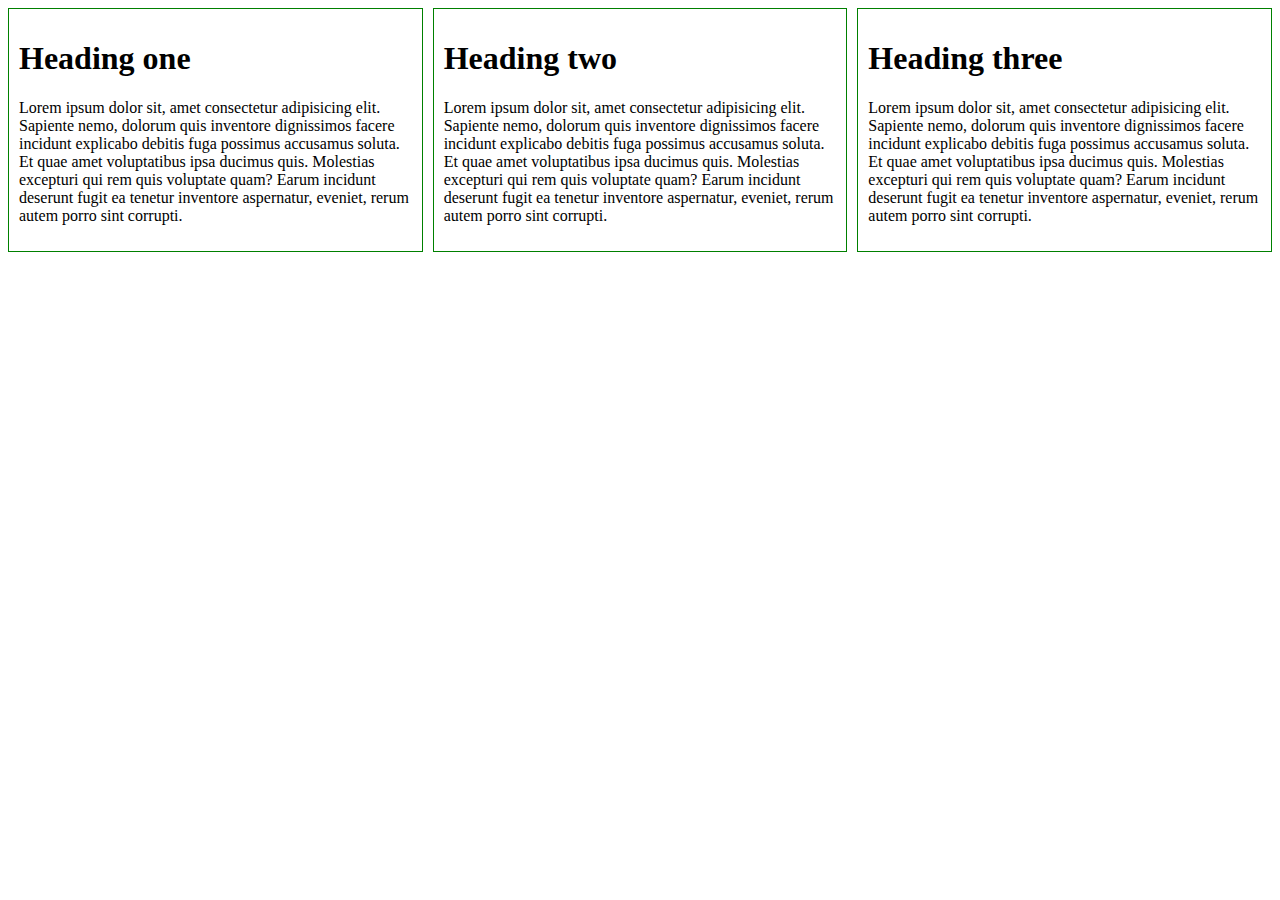
<file: index.html>
<!DOCTYPE html>
<html lang="en">
<head>
    <meta charset="UTF-8">
    <meta name="viewport" content="width=device-width, initial-scale=1.0">
    <title>Responsive Layout</title>
    <style>
        .container{
            display: flex;
            gap: 10px;
        }
        .box{
           padding: 10px;
            border: 1px solid green;

        }
        @media screen and (max-width:576px) {
            .container{flex-direction: column;}
        }
    </style>
    
</head>
<body>
        <div class="container">
            <div class="box">
                <h1>Heading one</h1>
                <p>Lorem ipsum dolor sit, amet consectetur adipisicing elit. Sapiente nemo, dolorum quis inventore dignissimos facere incidunt explicabo debitis fuga possimus accusamus soluta. Et quae amet voluptatibus ipsa ducimus quis. Molestias excepturi qui rem quis voluptate quam? Earum incidunt deserunt fugit ea tenetur inventore aspernatur, eveniet, rerum autem porro sint corrupti.</p>
            </div>

            <div class="box"><h1>Heading two</h1>
                <p>Lorem ipsum dolor sit, amet consectetur adipisicing elit. Sapiente nemo, dolorum quis inventore dignissimos facere incidunt explicabo debitis fuga possimus accusamus soluta. Et quae amet voluptatibus ipsa ducimus quis. Molestias excepturi qui rem quis voluptate quam? Earum incidunt deserunt fugit ea tenetur inventore aspernatur, eveniet, rerum autem porro sint corrupti.</p>
            </div>

            <div class="box"><h1>Heading three</h1>
                <p>Lorem ipsum dolor sit, amet consectetur adipisicing elit. Sapiente nemo, dolorum quis inventore dignissimos facere incidunt explicabo debitis fuga possimus accusamus soluta. Et quae amet voluptatibus ipsa ducimus quis. Molestias excepturi qui rem quis voluptate quam? Earum incidunt deserunt fugit ea tenetur inventore aspernatur, eveniet, rerum autem porro sint corrupti.</p>
            </div>
        </div>
</body>
</html>
</file>
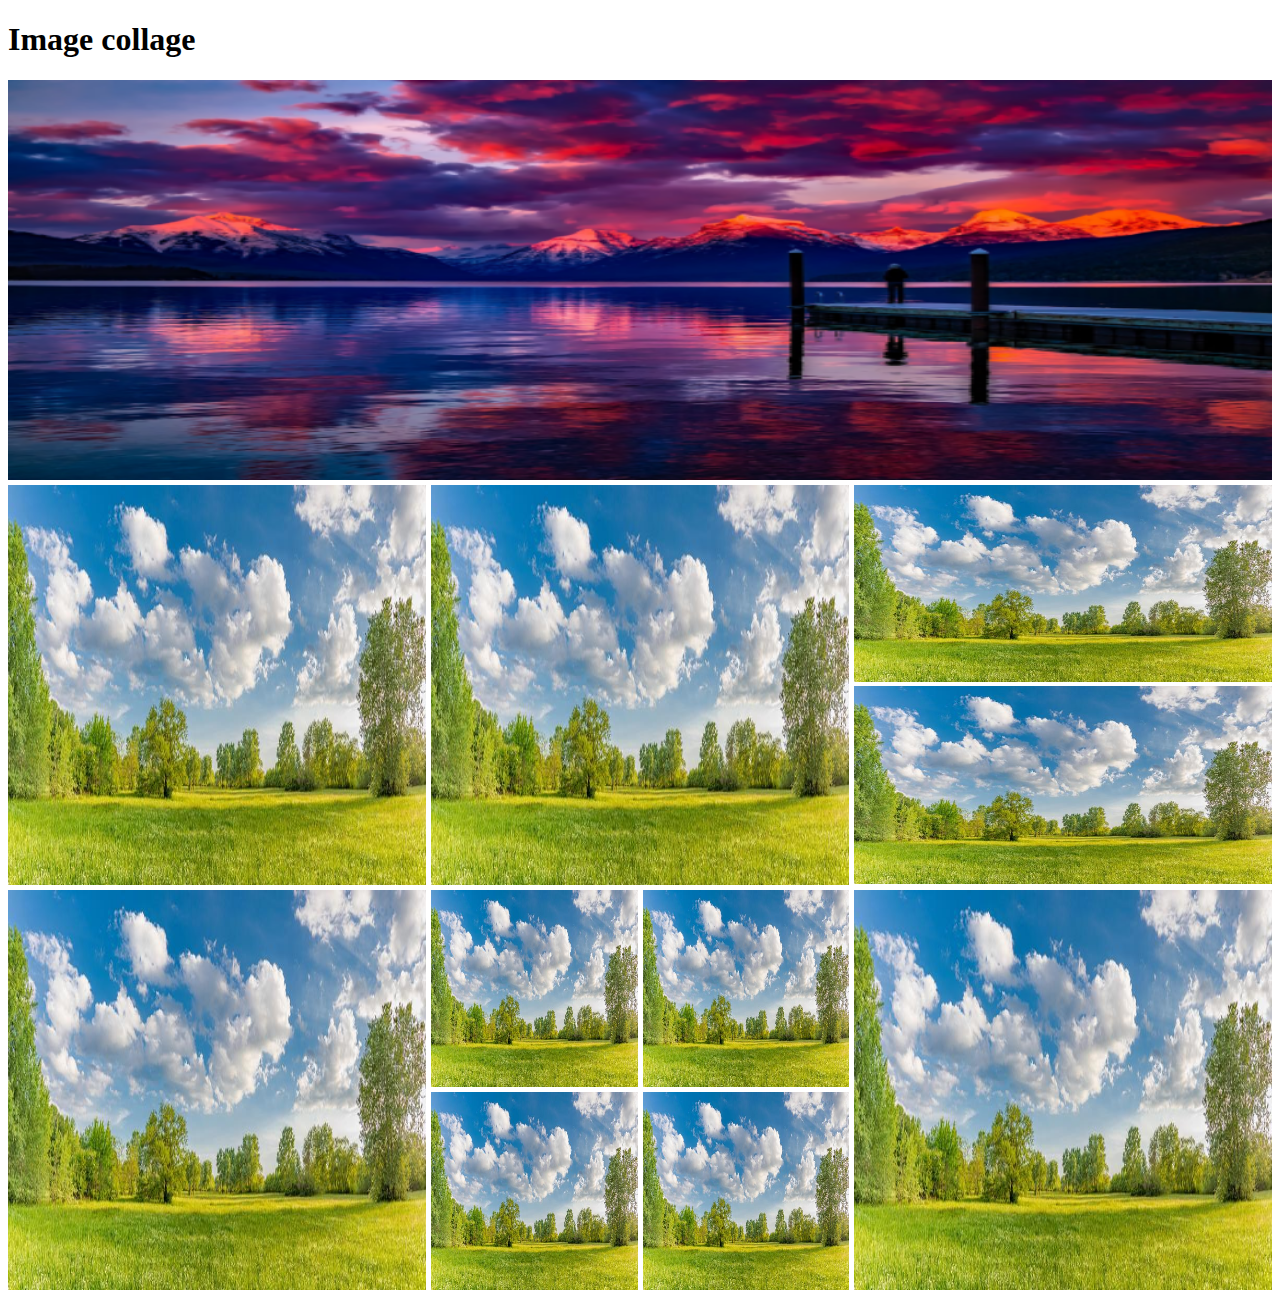
<file: Complex .html>
<!DOCTYPE html>
<html lang="en">
<head>
    <meta charset="UTF-8">
    <meta name="viewport" content="width=device-width, initial-scale=1.0">
    <title>Complex Flexbox</title>
    <link rel="stylesheet" href="css/style.css">
</head>
<body>
    
    <header>
        <h1>Image collage</h1>
    </header>
  
    <main>
           <section>
                <div class="row">
                    <img src="ee.png" alt="">
                </div>
                <div class="row">
                   <div>
                        <img src="b.jpg" alt="">
                   </div>

                   <div>
                        <img src="b.jpg" alt="">
                   </div>
                   
                  <div class="squre_row">
                    <img src="b.jpg" alt="">
                    <img src="b.jpg" alt="">
                  </div>
                  
                </div>
                <div class="row">
                    <div>
                        <img src="b.jpg" alt="">
                    </div>
                   
                    <div class="box_collage">
                        <img src="b.jpg" alt="">
                        <img src="b.jpg" alt="">
                        <img src="b.jpg" alt="">
                        <img src="b.jpg" alt="">
                    </div>

                   <div>
                    <img src="b.jpg" alt="">
                   </div>
                </div>
           </section>        
    </main>
</body>
</html>
</file>
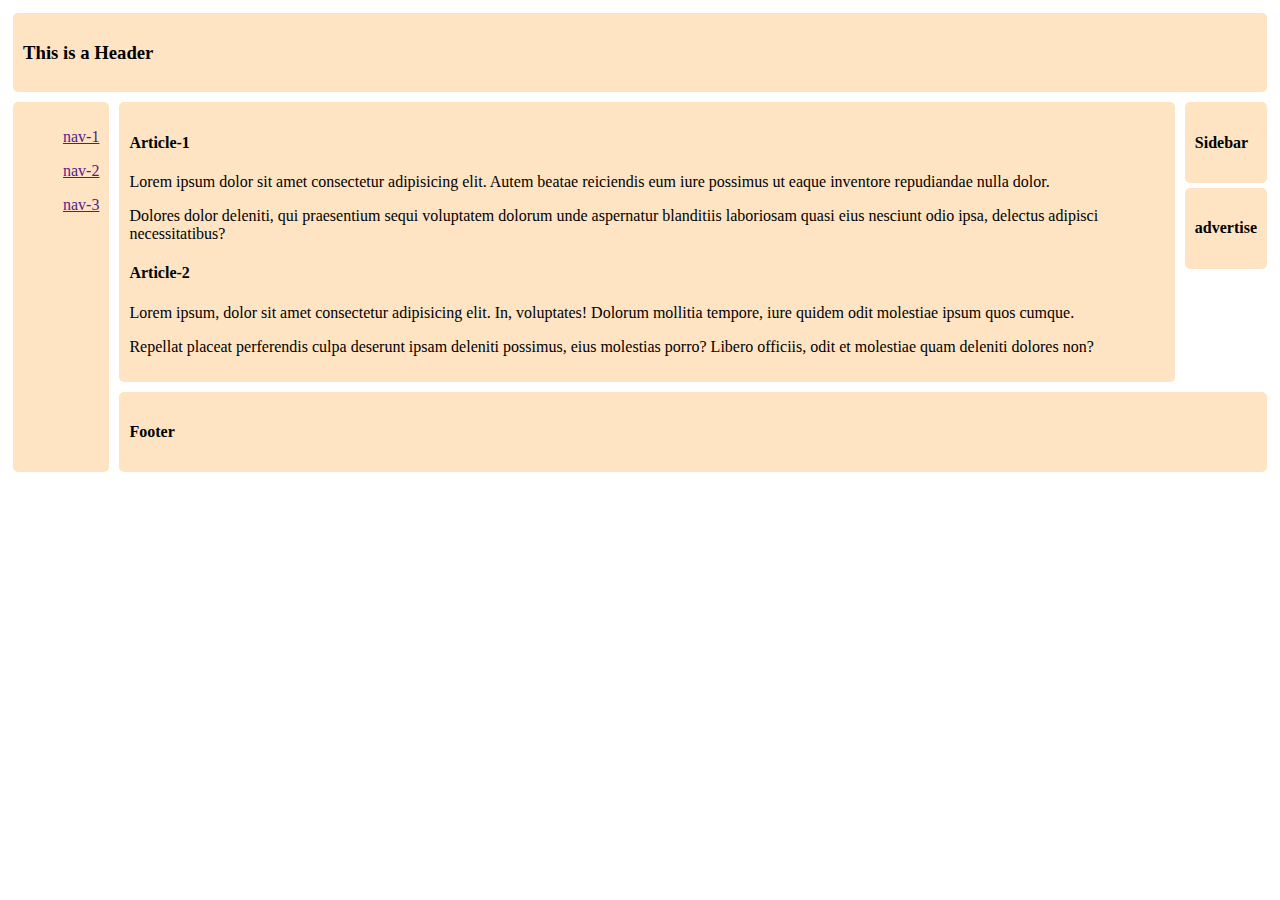
<file: grid.html>
<!DOCTYPE html>
<html lang="en">
<head>
    <meta charset="UTF-8">
    <meta name="viewport" content="width=device-width, initial-scale=1.0">
    <title>Gird Practice</title>
    <link rel="stylesheet" href="css/layout.css">
</head>
<body class="container">
        <header class="header">
            <h3>This is a Header</h3>
        </header>

        <nav class="navber">
            <ul><a href="">nav-1</a></ul>
            <ul><a href="">nav-2</a></ul>
            <ul><a href="">nav-3</a></ul>
        </nav>
        <main class="main">
            <article>
                <h4>Article-1</h4>
                <p>Lorem ipsum dolor sit amet consectetur adipisicing elit. Autem beatae reiciendis eum iure possimus ut eaque inventore repudiandae nulla dolor.</p>
                <p>Dolores dolor deleniti, qui praesentium sequi voluptatem dolorum unde aspernatur blanditiis laboriosam quasi eius nesciunt odio ipsa, delectus adipisci necessitatibus?</p>
            </article>
            <article>
                <h4>Article-2</h4>
                <p>Lorem ipsum, dolor sit amet consectetur adipisicing elit. In, voluptates! Dolorum mollitia tempore, iure quidem odit molestiae ipsum quos cumque.</p>
                <p>Repellat placeat perferendis culpa deserunt ipsam deleniti possimus, eius molestias porro? Libero officiis, odit et molestiae quam deleniti dolores non?</p>
            </article>
        </main>
        <aside>
            <div class="sidebar">
                <h4>Sidebar</h4>
            </div>
            <div class="advertise">
                <h4>advertise</h4>
            </div>
      </aside>
      <footer class="footer">
       <h4>Footer</h4>
      </footer>
</body>
</html>
</file>
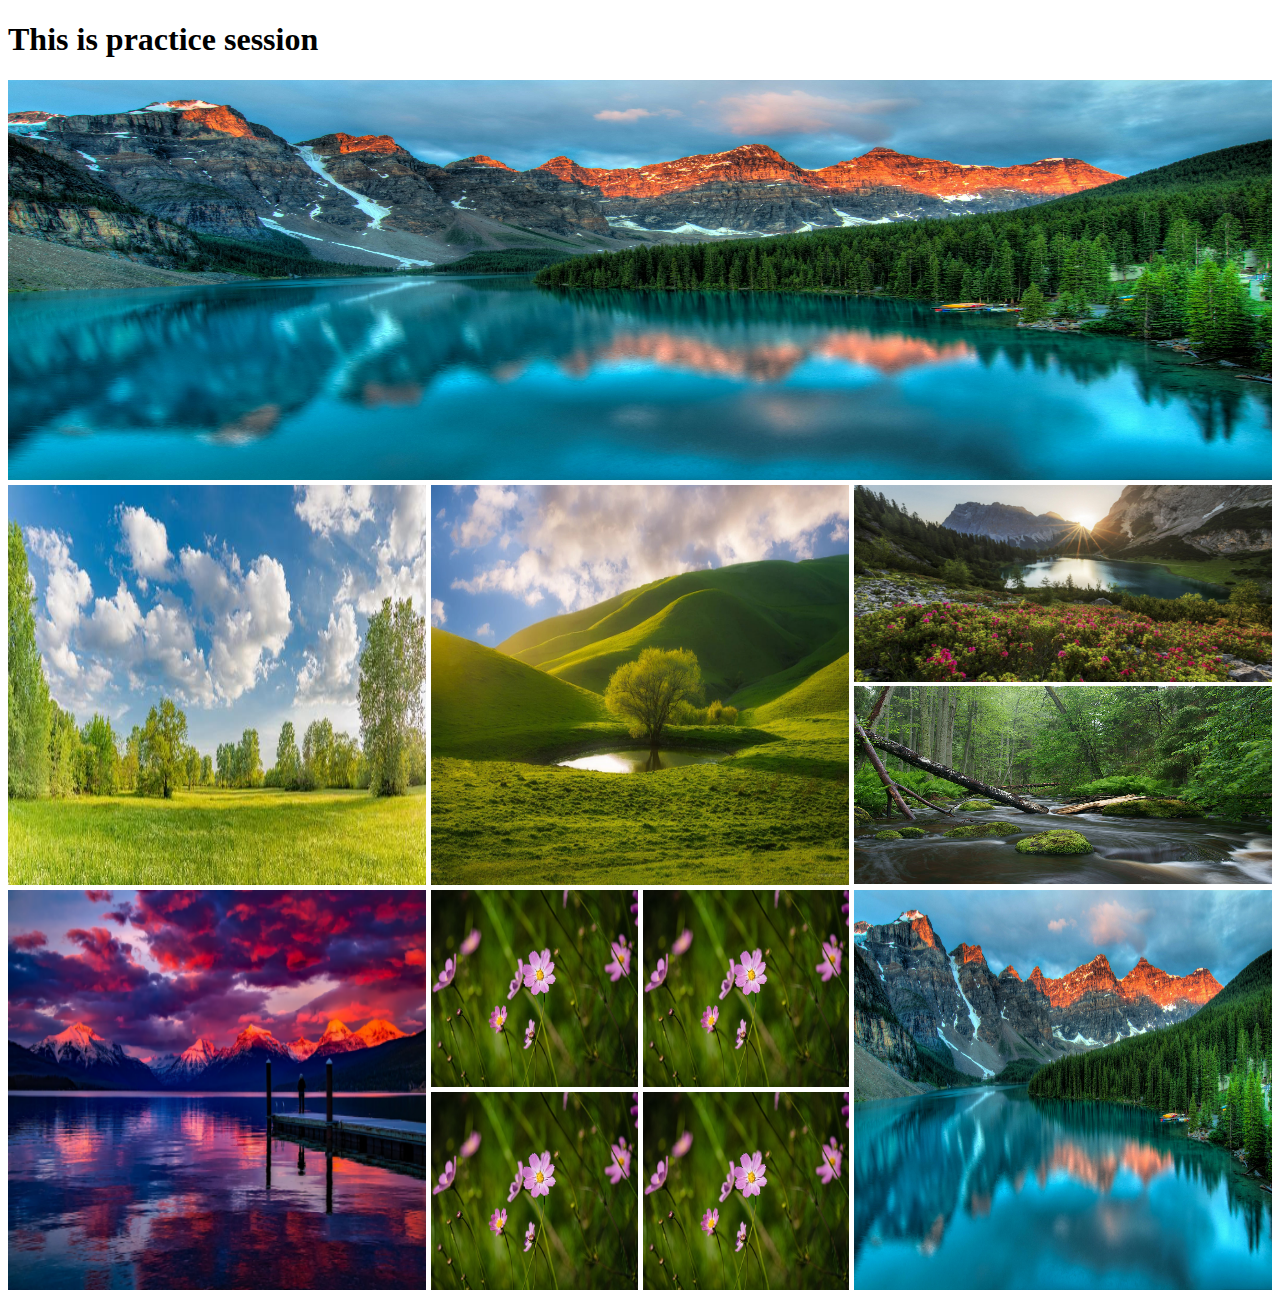
<file: practice.html>
<!DOCTYPE html>
<html lang="en">
<head>
    <meta charset="UTF-8">
    <meta name="viewport" content="width=device-width, initial-scale=1.0">
    <title>Practice html</title>
    <link rel="stylesheet" href="css/practice.css">
</head>
<body>
        <header>
            <h1>This is practice session</h1>
        </header>

        <main>
            <section>
                <div class="row">
                    <img src="a.jpg" alt="">
                </div>
                <div class="row">
                        <div>
                            <img src="b.jpg" alt="">
                        </div>
                        <div>
                            <img src="c.jpg" alt="">
                        </div>

                    <div class="squre_collage">
                        <img src="d.jpg" alt="">
                        <img src="e.jpg" alt="">
                    </div>

                </div>
                <div class="row">
                    <div>
                        <img src="ee.png" alt="">
                    </div>
                    <div class="box_collage">
                        <img src="f.jpg" alt="">
                        <img src="f.jpg" alt="">
                        <img src="f.jpg" alt="">
                        <img src="f.jpg" alt="">
                    </div>
                    <div>
                        <img src="a.jpg" alt="">
                    </div>
                </div>
            </section>
        </main>
</body>
</html>
</file>
<file: css/style.css>
img{
    width: 100%;
    height: 100%;
}
.row{
    height: 400px;
    display: flex;
    gap: 5px;
    margin-bottom: 5px;
}
.row > div{
    flex: 1;
}
.squre_row{
    height:calc((100% - 5px)/2) ;
}
.box_collage{
    display: grid;
    grid-template-columns: repeat(2, 1fr);
    gap: 5px;
}
@media screen and (max-width:576px) {
    .row{
        flex-direction: column;
        height: auto;
        margin: 5px;
    }
    .box_collage{
        grid-template-columns: 1fr;
    }
}
</file>
<file: css/layout.css>
.header, .navber, .main, .sidebar, .advertise, .footer{
    background-color: bisque;
    padding: 10px;
    margin: 5px;
    border-radius: 5px;
}

.header{
    grid-area: header;
}
.navber{
    grid-area: navber;
}
.main{
    grid-area: main;
}
.sidebar{
    grid-area: sidebar;
}
.advertise{
    grid-area: advertise;
}
.footer{
    grid-area: footer;
}

.container{
    display: grid;
    grid-template-areas: 
    "header     header      header      header"
    "navber     main        main        sidebar"
    "navber     main        main        advertise"
    "navber     footer      footer      footer"
    
    ;
}

@media screen and (max-width: 576px) {
    .container{
        grid-template-areas:
        "header"
        "navber"
        "main"
        "sidebar"
        "advertise"
        "footer"
        ;
    }
    
}
</file>
<file: css/practice.css>
img{
    width: 100%;
    height: 100%;
}
.row{
    height: 400px;
    display: flex;
    margin-bottom: 5px;
    gap: 5px;
}

.row > div{
    flex: 1;
}
.squre_collage{
    height: calc((100% - 5px)/2);
}

.box_collage{
    display: grid;
    grid-template-columns: repeat(2, 1fr);
    gap: 5px;
}
@media screen and (max-width:576px) {
        .row {
            flex-direction: column;
            height: auto;
        }
    .box_collage{
        grid-template-columns: 1fr;
    }
}
</file>
